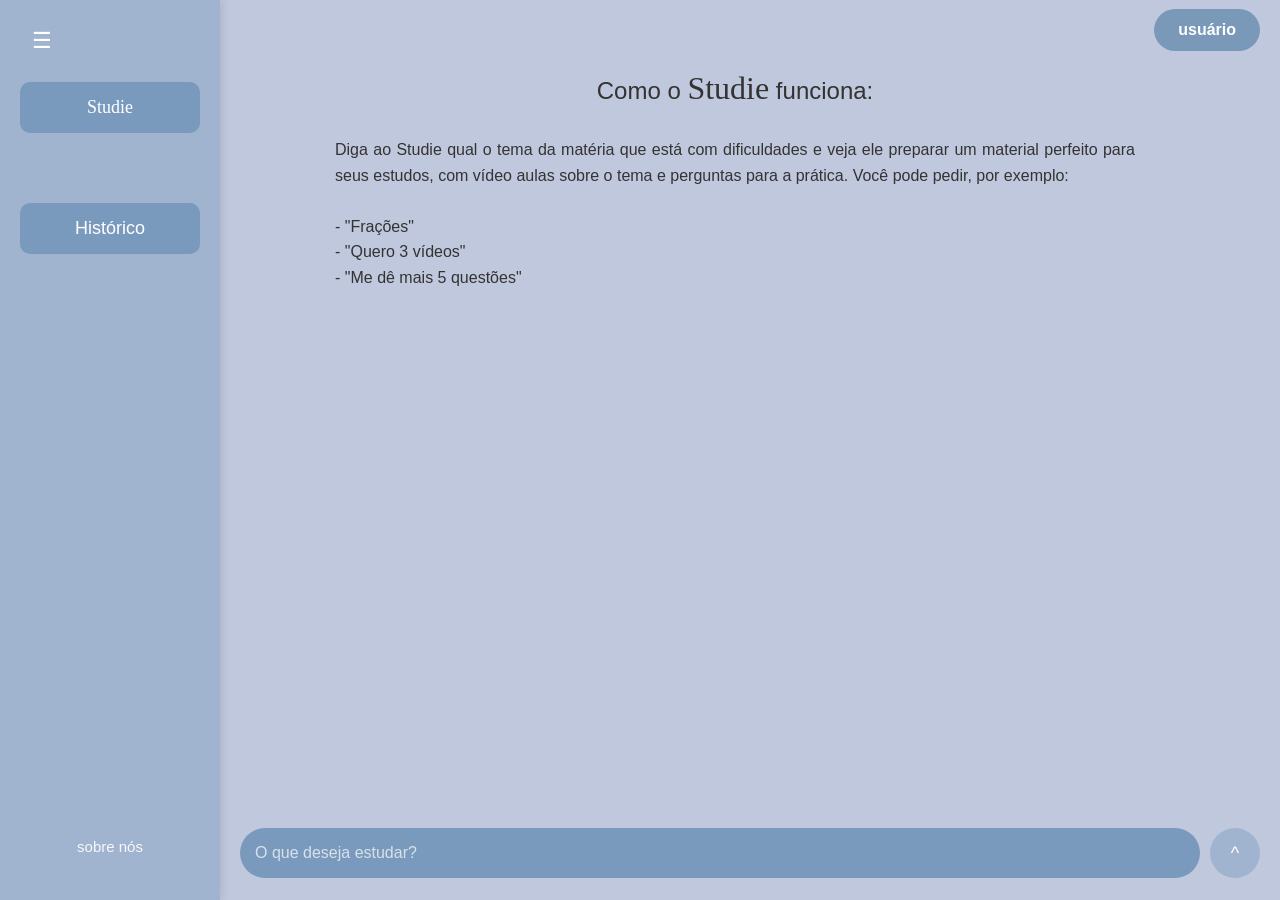
<file: mainStudie/index.html>
<!DOCTYPE html>
<html lang="pt-br">
  <head>
    <meta charset="UTF-8" />
    <title>Studie</title>
    <link rel="stylesheet" href="static/style.css" />
    <link rel="stylesheet" href="static/base.css" />
  </head>
  <body>
    <div class="app-container">
      <!-- Sidebar -->
      <div class="sidebar">
        <div class="sidebar-content">
          <button class="menu-btn" onclick="toggleSidebar()">☰</button>
          <div class="logo"><a href="./index.html">Studie</a></div>
          <a href="./ExtraScrens/history.html">Histórico</a>
          <a href="./index.html" id="newChatBtn" style="display: none"
            >Novo chat</a
          >
        </div>

        <div class="footer-link">
          <a href="#" style="font-size: 15px">sobre nós</a>
        </div>
      </div>
    </div>

    <!-- Botão flutuante (fora da sidebar) -->
    <button class="menu-btn floating" onclick="toggleSidebar()">☰</button>

    <header class="topbar">
      <button class="user-btn" onclick="toggleUserPopup()">usuário</button>

      <!-- Popup do usuário -->
      <div id="user-popup" class="user-popup">
        <p class="user-email">robson.sim@gmail.com</p>
        <hr />
        <a href="#">Personalizar conta</a>
        <a href="#">Configurações</a>
        <a href="#">Fale conosco</a>
        <a href="#">Ajuda</a>
        <hr />
        <a href="#">Quem somos?</a>
        <hr />
        <a href="./ExtraScrens/login.html" class="logout">Sair</a>
      </div>
    </header>

    <div class="main-container">
      <!-- Main Content -->
      <div class="main">
        <!-- Intro Section -->
        <div class="intro">
          <div class="home-container">
            <div class="title">Como o <span>Studie</span> funciona:</div>

            <p>
              Diga ao Studie qual o tema da matéria que está com dificuldades e
              veja ele preparar um material perfeito para seus estudos, com
              vídeo aulas sobre o tema e perguntas para a prática. Você pode
              pedir, por exemplo:
              <br /><br />
              - "Frações" <br />
              - "Quero 3 vídeos" <br />
              - "Me dê mais 5 questões"
            </p>
          </div>

          <div class="input-bar1">
            <input
              type="text"
              id="entrada-inicial"
              placeholder="O que deseja estudar?"
            />
            <button onclick="enviainicia()">^</button>
          </div>
        </div>

        <!-- Chat Section -->
        <div class="chat-section" id="chat-box" style="display: none">
          <div class="chat-mensagens" id="chat-mensagens">
            <!-- Mensagens aparecem aqui -->
          </div>
          <div class="input-bar2">
            <input
              type="text"
              id="entrada"
              placeholder="Digite sua mensagem..."
            />
            <button onclick="enviar()">^</button>
          </div>
        </div>
      </div>
    </div>

    <!-- Popup de aviso de login -->
    <div id="login-popup" class="login-popup">
      <div class="login-popup-content">
        <h2>Faça login para acessar o histórico</h2>
        <p>Você precisa estar conectado para ver seu histórico de estudos.</p>
        <div class="popup-buttons">
          <button id="popup-login-btn">Fazer login</button>
          <button id="popup-fechar-btn">Fechar</button>
        </div>
      </div>
    </div>

    <script src="static/script.js"></script>
  </body>
</html>
</file>
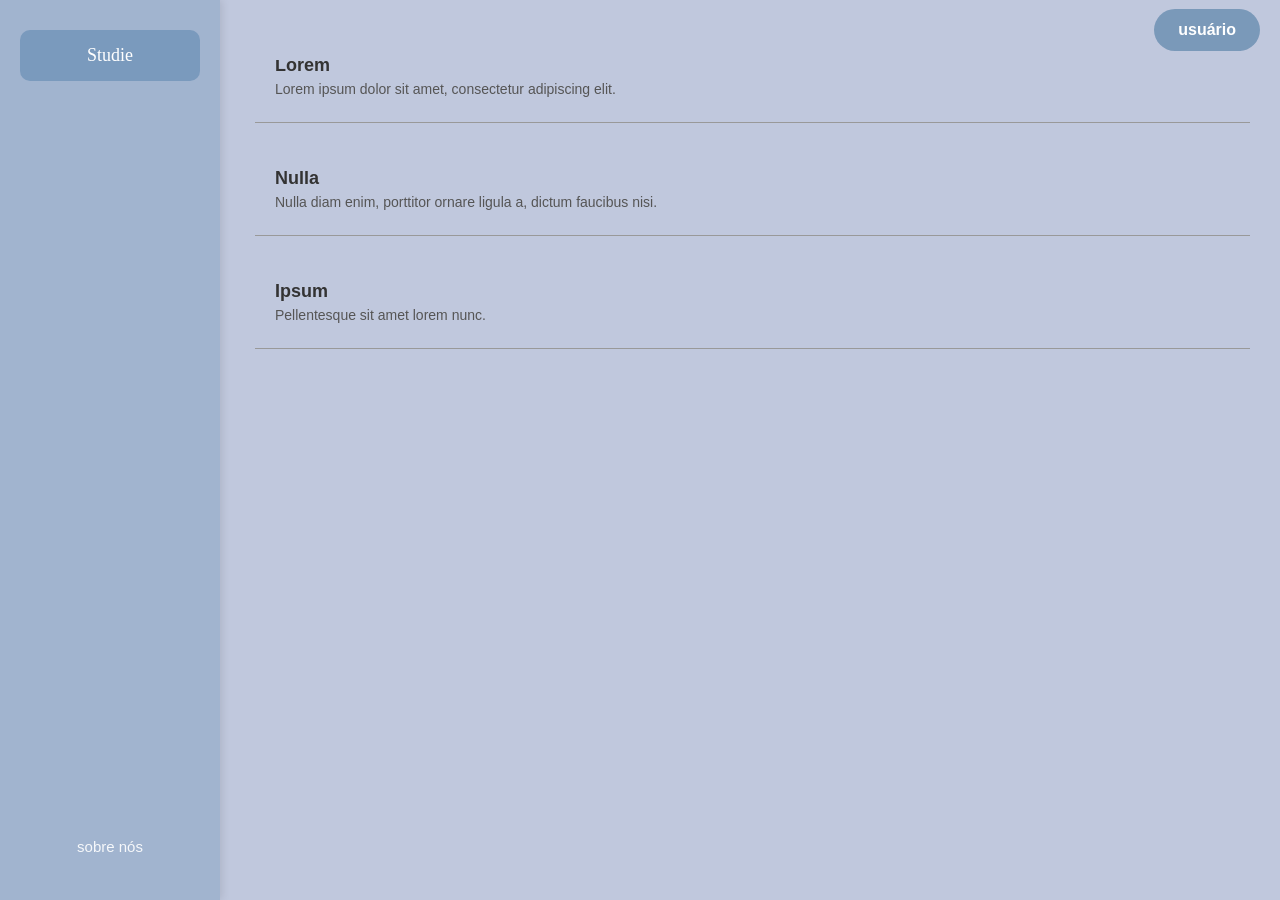
<file: mainStudie/ExtraScrens/history.html>
<!DOCTYPE html>
<html lang="en">
  <head>
    <meta charset="UTF-8" />
    <meta name="viewport" content="width=device-width, initial-scale=1.0" />
    <link rel="stylesheet" href="../static/base.css" />
    <link rel="stylesheet" href="history.css"/>
    <link rel="icon" href="../static/favicon.ico" />
    <title>Histórico</title>
  </head>
  <body>
    
  <div class="app-container">
      <!-- Sidebar -->
      <div class="sidebar">
        <div class="sidebar-content">
          <div class="logo"><a href="../index.html">Studie</a></div>
          <a href="#" id="newChatBtn" style="display: none">Novo chat</a>
        </div>

        <div class="footer-link">
          <a href="#" style="font-size: 15px">sobre nós</a>
        </div>
      </div>
    </div>


    <!-- Botão flutuante (fora da sidebar) -->
    <button class="menu-btn floating" onclick="toggleSidebar()">☰</button>

    <!-- Topbar -->
     <header class="topbar">
  <button class="user-btn" onclick="toggleUserPopup()">usuário</button>

  <!-- Popup do usuário -->
  <div id="user-popup" class="user-popup">
    <p class="user-email">robson.sim@gmail.com</p>
    <hr>
    <a href="#">Personalizar conta</a>
    <a href="#">Configurações</a>
    <a href="#">Fale conosco</a>
    <a href="#">Ajuda</a>
    <hr>
    <a href="#">Quem somos?</a>
    <hr>
    <a href="#" class="logout">Sair</a>
  </div>
</header>


    <!-- Conteúdo principal -->
    <div class="main-container">
      <div class="main">
        <div class="history-container">
          <div class="history-item">
            <a href="../index.html?id=chat1">
              <h3>Lorem</h3>
              <p>Lorem ipsum dolor sit amet, consectetur adipiscing elit.</p>
            </a>
          </div>
          <div class="history-item">
            <a href="../index.html?id=chat2">
              <h3>Nulla</h3>
              <p>Nulla diam enim, porttitor ornare ligula a, dictum faucibus nisi.</p>
            </a>
          </div>
          <div class="history-item">
            <a href="../index.html?id=chat3">
              <h3>Ipsum</h3>
              <p>Pellentesque sit amet lorem nunc.</p>
            </a>
          </div>
        </div>
      </div>
    </div>
  </div>

  <script src="../static/script.js"></script>
  </body>
</html>
</file>
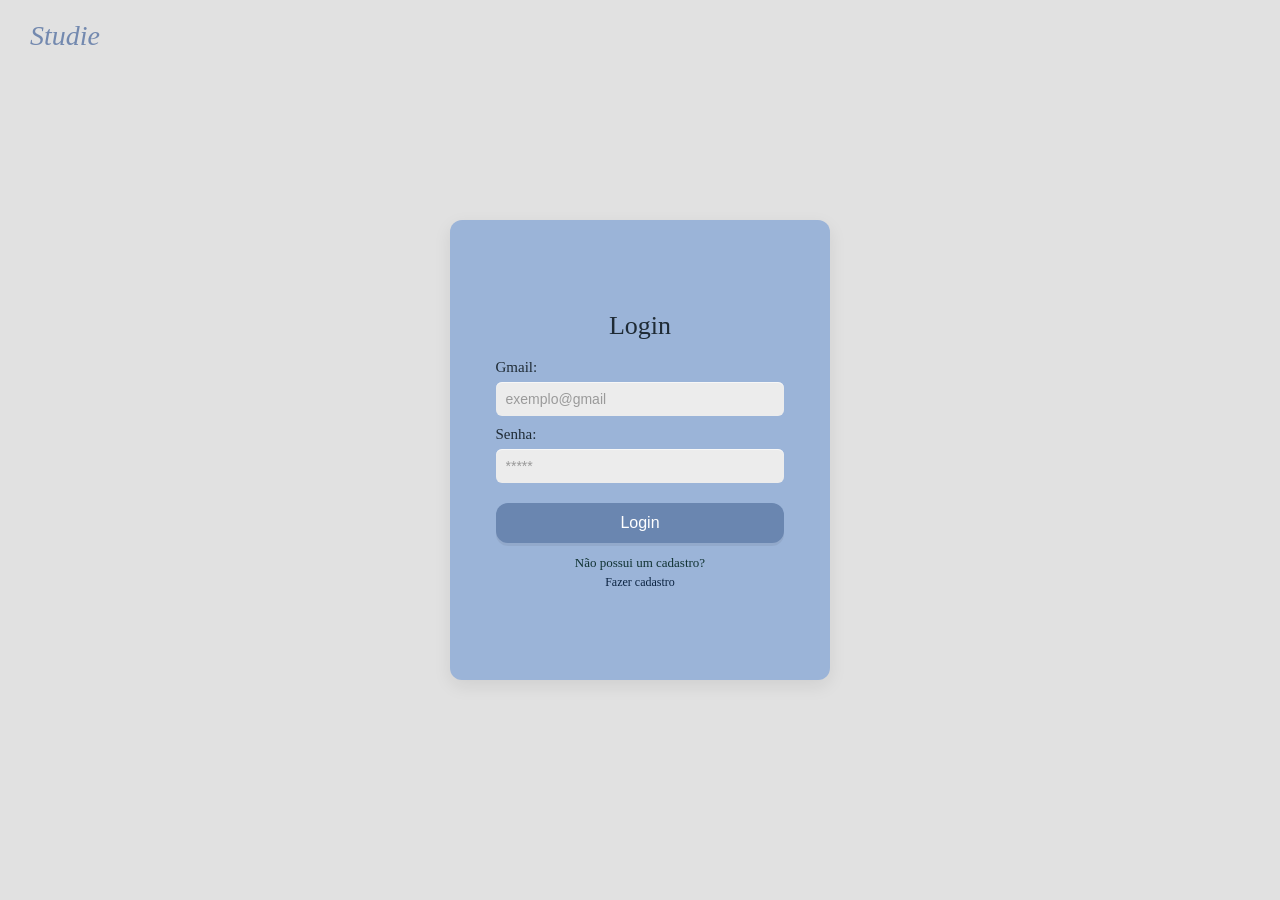
<file: mainStudie/ExtraScrens/login.html>
<!DOCTYPE html>
<html lang="pt-br">
<head>
  <meta charset="UTF-8">
  <meta name="viewport" content="width=device-width, initial-scale=1.0">
  <title>Studie - Login/Cadastro</title>
  <link rel="stylesheet" href="../static/base.css">
  <link rel="stylesheet" href="../static/login.css">
</head>
<body>

  <div class="logo">Studie</div>

  <div class="container">
    <div class="flip-card" id="flip-card">
      <div class="flip-card-inner">

        <!-- ====== CARD DE LOGIN ====== -->
        <div class="flip-card-front">
          <div class="card">
            <h2>Login</h2>
            <label for="login-email">Gmail:</label>
            <input type="email" id="login-email" placeholder="exemplo@gmail">
            
            <label for="login-senha">Senha:</label>
            <input type="password" id="login-senha" placeholder="*****">

            <button class="btn">Login</button>
            <p class="texto-alternar">Não possui um cadastro?</p>
            <a href="#" id="to-register">Fazer cadastro</a>
          </div>
        </div>

        <!-- ====== CARD DE CADASTRO ====== -->
        <div class="flip-card-back">
          <div class="card">
            <h2>Cadastro</h2>
            <label for="cad-email">Gmail:</label>
            <input type="email" id="cad-email" placeholder="exemplo@gmail">
            
            <label for="cad-senha">Senha:</label>
            <input type="password" id="cad-senha" placeholder="*****">

            <label for="cad-confirm">Confirmar Senha:</label>
            <input type="password" id="cad-confirm" placeholder="*****">

            <button class="btn">Cadastrar</button>
            <p class="texto-alternar">Já possui um cadastro?</p>
            <a href="#" id="to-login">Fazer login</a>
          </div>
        </div>

      </div>
    </div>
  </div>

  <script src="../static/script.js"></script>
</body>
</html>
</file>
<file: mainStudie/static/style.css>
/* ============================================================
   🔹 CONTEÚDO PRINCIPAL (Main Container)
   ============================================================ */
.main-container {
  margin-left: 250px; /* espaço da sidebar */
  width: calc(100% - 250px);
  transition: all 0.3s ease;
}

.main-container.fullscreen {
  margin-left: 0;
  width: 100%;
}

.sidebar.hidden ~ .main-container {
  margin-left: 0;
}

/* Área principal interna */
.main {
  flex: 1;
  padding: 20px;
  display: flex;
  flex-direction: column;
  transition: all 0.3s ease;
}

/* Conteúdo introdutório (antes do chat) */
.intro {
  display: flex;
  flex-direction: column;
  gap: 20px;
  flex: 1;
  align-items: center;
}

.title {
  font-size: 24px;
  margin-bottom: 30px;
  text-align: center;
}

.title span {
  font-family: "Brush Script MT", cursive;
  font-size: 32px;
}

p {
  line-height: 1.6;
}

.home-container {
  display: flex;
  flex-direction: column;
  justify-content: flex-start;
  align-items: center;
  text-align: justify;
  max-width: 800px;
  margin: 50px;
}

/* ============================================================
   🔹 CHAT (Mensagens + Input)
   ============================================================ */
.chat-section {
  display: flex;
  flex-direction: column;
  flex-grow: 1;
  height: 100%;
  overflow-y: auto;
  width: 100%;
  display: none;
}

.chat-mensagens {
  flex-grow: 1;
  overflow-y: auto;
  display: flex;
  flex-direction: column;
  gap: 10px;
  padding: 70px 40px 80px 10px;
  width: 100%;
}

/* ============================================================
   🔹 INPUT BAR (Campo de texto + botão enviar)
   ============================================================ */
.input-bar1,
.input-bar2 {
  background-color: #c0c8dd;
  padding: 20px;
  display: flex;
  align-items: center;
  gap: 10px;
  position: fixed;
  bottom: 2px;
  width: calc(100% - 220px);
  left: 220px;
  transition: all 0.3s ease;
}

/* Ajuste quando sidebar está escondida */
.sidebar.hidden ~ .main-container .input-bar1,
.sidebar.hidden ~ .main-container .input-bar2 {
  width: 100%;
  left: 0;
}

/* Mantém o espaçamento do botão removido (Documentação) */
/* Espaçador para substituir o botão 'Documentação' removido */

.input-bar1 input,
.input-bar2 input {
  flex: 1;
  padding: 10px 15px;
  border-radius: 30px;
  border: none;
  font-size: 16px;
  background-color: #7a9abd;
  height: 50px;
  color: white;
  outline: none;
  transition: box-shadow 0.3s;
}

.input-bar1 input:focus,
.input-bar2 input:focus {
  box-shadow: 0 0 0 3px rgba(122, 154, 189, 0.5);
}

.input-bar1 input::placeholder,
.input-bar2 input::placeholder {
  color: rgba(255, 255, 255, 0.7);
}

.input-bar1 button,
.input-bar2 button {
  background-color: #a1b4cf;
  color: white;
  border: none;
  padding: 10px 16px;
  border-radius: 40px;
  font-size: 18px;
  cursor: pointer;
  height: 50px;
  width: 50px;
  transition: background-color 0.3s;
}

.input-bar1 button:hover,
.input-bar2 button:hover {
  background-color: #7a9abd;
}

/* ============================================================
   🔹 MENSAGENS (Bolinhas de conversa)
   ============================================================ */

/* Mensagem padrão */
.bolha {
  background-color: #a1b4cf;
  color: #000;
  padding: 15px 20px;
  border-radius: 20px;
  max-width: 80%;
  margin: 5px 0;
  word-wrap: break-word;
  box-shadow: 1px 1px 4px rgba(0, 0, 0, 0.1);
}

/* Mensagem do usuário (direita) */
.user-msg {
  align-self: flex-end;
  max-width: 80%;
  padding: 12px 18px;
  background-color: #7a9abd;
  color: #fff;
  border-radius: 20px 20px 4px 20px;
  position: relative;
  box-shadow: 1px 1px 4px rgba(0, 0, 0, 0.15);
}

.user-msg::after {
  content: "";
  position: absolute;
  right: -10px;
  bottom: 8px;
  width: 0;
  height: 0;
  border: 10px solid transparent;
  border-left-color: #7a9abd;
}

/* Mensagem do bot (esquerda) */
.bot-msg {
  align-self: flex-start;
  max-width: 80%;
  padding: 12px 18px;
  background-color: #a1b4cf;
  color: #000;
  border-radius: 20px 20px 20px 4px;
  position: relative;
  box-shadow: 1px 1px 4px rgba(0, 0, 0, 0.1);
}

.bot-msg::before {
  content: "";
  position: absolute;
  left: -10px;
  bottom: 8px;
  width: 0;
  height: 0;
  border: 10px solid transparent;
  border-right-color: #a1b4cf;
}

/*TELA CHEIA CHAT//

/* Ajuste da área do chat */
.main-container.fullscreen .chat-section {
  display: flex;
  flex-direction: column;
  width: 100%;
  height: calc(100vh - 160px);
  overflow-y: auto;
  padding-bottom: 120px;
}
</file>
<file: mainStudie/static/base.css>
/* ============================================================
   🔹 RESET E CONFIGURAÇÕES BASE
   ============================================================ */
* {
  margin: 0;
  padding: 0;
  box-sizing: border-box;
}

body {
  font-family: "Segoe UI", sans-serif;
  background-color: #c0c8dd;
  color: #333;
  overflow-x: hidden;
}

.app-container {
  display: flex;
  min-height: 0px;
  position: relative;
}

/* Sidebar recolhida */
.sidebar.hidden {
  transform: translateX(-220px);
  transition: transform 0.3s ease;
}

/* Animação suave da sidebar */
.sidebar {
  transition: transform 0.3s ease;
}

/* Quando a sidebar está oculta, o conteúdo central se ajusta */
.main-container.fullscreen {
  margin-left: 0 !important; /* remove o espaço lateral */
  width: 100%;
  transition: all 0.3s ease;
}

/* Quando a sidebar está visível */
.main-container {
  margin-left: 220px; /* mesma largura da sidebar */
  transition: all 0.3s ease;
}

/* Para o botão flutuante não ficar sobreposto */
.menu-btn.floating {
  position: fixed;
  top: 15px;
  left: 15px;
  z-index: 1000;
  background-color: rgba(160, 180, 200, 0.6);
  border: none;
  border-radius: 8px;
  padding: 8px 10px;
  cursor: pointer;
  box-shadow: 0 0 6px rgba(0, 0, 0, 0.15);
  transition: background-color 0.2s ease;
}

.menu-btn.floating:hover {
  background-color: rgba(160, 180, 200, 0.9);
}

/* Fundo do popup */
.login-popup {
  display: none; /* começa invisível */
  position: fixed;
  top: 0;
  left: 0;
  width: 100%;
  height: 100%;
  background-color: rgba(0, 0, 0, 0.5);
  justify-content: center;
  align-items: center;
  z-index: 2000;
}

/* Conteúdo central */
.login-popup-content {
  background-color: #a1b4cf;
  padding: 30px;
  border-radius: 15px;
  box-shadow: 0 0 20px rgba(0, 0, 0, 0.2);
  text-align: center;
  max-width: 400px;
  width: 90%;
  color: #fff;
}

/* Botões */
.popup-buttons {
  display: flex;
  justify-content: center;
  gap: 15px;
  margin-top: 20px;
}

.popup-buttons button {
  background-color: #7e9ab8;
  border: none;
  color: white;
  padding: 10px 20px;
  border-radius: 8px;
  cursor: pointer;
  transition: background-color 0.2s;
}

.popup-buttons button:hover {
  background-color: #6d89a6;
}

/* ============================================================
   🔹 SIDEBAR (Menu lateral)
   ============================================================ */
.sidebar {
  width: 220px;
  background-color: #a1b4cf;
  padding: 20px;
  display: flex;
  flex-direction: column;
  align-items: stretch; /* garante alinhamento uniforme */
  justify-content: flex-start; /* evita o espaçamento extremo */
  gap: 20px; /* adiciona espaçamento entre os itens */
  transition: transform 0.3s ease;
  box-shadow: 2px 0 8px rgba(0, 0, 0, 0.1);
  position: fixed;
  top: 0;
  left: 0;
  height: 100%;
  z-index: 1000;
}
.sidebar-content {
  display: flex;
  flex-direction: column;
  gap: 10px;
}

.logo {
  font-family: "Brush Script MT", cursive;
  font-size: 36px;
  color: white;
  margin-bottom: 40px;
}

/* Links dentro da sidebar */
.sidebar a {
  background-color: #7a9abd;
  color: white;
  text-decoration: none;
  padding: 15px 40px;
  margin-bottom: 10px;
  margin-top: 10px;
  border-radius: 10px;
  font-size: 18px;
  text-align: center;
  display: block;
  width: 100%;
  transition: background-color 0.3s, transform 0.2s;
}

.sidebar a:hover {
  background-color: #6889ad;
  transform: translateX(3px);
}

/* Texto do rodapé da sidebar */
.sidebar .footer-link {
  margin-top: auto;
  text-align: center;
}

.footer-link a {
  background: none;
  color: white;
  font-size: 14px;
  opacity: 0.9;
  text-decoration: none;
  transition: opacity 0.3s;
}

.footer-link a:hover {
  opacity: 1;
}
/* Ocultar sidebar */
.sidebar.hidden {
  transform: translateX(-100%);
}

/* ============================================================
   🔹 BOTÃO DE MENU (Abrir/Fechar Sidebar)
   ============================================================ */
.menu-btn {
  background-color: #a1b4cf;
  color: white;
  border: none;
  font-size: 22px;
  cursor: pointer;
  padding: 8px 12px;
  border-radius: 8px;
  transition: background-color 0.3s;
  margin-right: 150px;
}

.menu-btn:hover {
  background-color: #a1b4cf;
}

/* Botão flutuante quando sidebar estiver fechada */
.menu-btn.floating {
  position: fixed;
  top: 20px;
  left: 20px;
  z-index: 1100;
  display: none;
  background-color: #a1b4cf;
  box-shadow: 0 2px 10px rgba(0, 0, 0, 0.2);
  animation: pulse 2s infinite;
}

@keyframes pulse {
  0% {
    transform: scale(1);
  }
  50% {
    transform: scale(1.05);
  }
  100% {
    transform: scale(1);
  }
}

/* ============================================================
   🔹 TOPBAR (Barra superior)
   ============================================================ */
.topbar {
  position: fixed;
  top: 0;
  left: 220px;
  right: 0;
  height: 60px;
  background-color: #c0c8dd;
  display: flex;
  justify-content: flex-end;
  align-items: center;
  padding: 0 20px;
  z-index: 900;
  transition: left 0.3s ease;
}

/* Reposiciona quando sidebar está escondida */
.sidebar.hidden ~ .topbar {
  left: 0;
}

/* Botão de usuário */
.user-btn {
  display: inline-block;
  padding: 12px 24px;
  color: #ffffff;
  background-color: #7a99b9;
  border: none;
  border-radius: 30px;
  font-size: 16px;
  font-weight: 600;
  cursor: pointer;
  overflow: hidden;
}

.user-btn:hover {
  box-shadow: 0 0 40px 40px #5e8cbb inset;
  color: white;
}

/* ============================================================
   🔹 MODO TELA CHEIA (quando sidebar está escondida)
   ============================================================ */
.sidebar.hidden ~ .main-container,
.main-container.fullscreen {
  margin-left: 0;
  position: fixed;
  left: 0;
  right: 0;
  bottom: 0;
  width: 100%;
  height: calc(100vh - 0px);
  display: flex;
  justify-content: center;
  align-items: center;
  z-index: 800;
  transition: all 0.5s ease;
}

.sidebar.hidden ~ .main-container .main,
.main-container.fullscreen .main {
  width: 100%;
  max-width: 1200px;
  height: 100%;
  display: flex;
  flex-direction: column;
  justify-content: center;
  align-items: center;
}

/* Inputs ajustados em tela cheia */
.sidebar.hidden ~ .main-container .input-bar1,
.sidebar.hidden ~ .main-container .input-bar2,
.main-container.fullscreen .input-bar1,
.main-container.fullscreen .input-bar2 {
  width: 100%;
  left: 0;
  right: 0;
  padding-left: 20px;
  padding-right: 20px;
}

/* ============================================================
   🔹 RESPONSIVIDADE (Tablets e Celulares)
   ============================================================ */

/* Tablets */
@media (max-width: 900px) {
  .sidebar {
    width: 200px;
  }
  .topbar {
    left: 200px;
  }
  .main-container {
    margin-left: 200px;
  }
  .input-bar1,
  .input-bar2 {
    width: calc(100% - 200px);
    left: 200px;
  }
}

/* Telas médias */
@media (max-width: 768px) {
  .sidebar {
    position: fixed;
    z-index: 1000;
    height: 100%;
  }
  .topbar {
    left: 0;
    z-index: 950;
  }
  .main-container {
    margin-left: 0;
    margin-top: 60px;
    z-index: 800;
  }
  .input-bar1,
  .input-bar2 {
    width: 100%;
    left: 0;
    z-index: 900;
  }
}

/* Celulares */
@media (max-width: 600px) {
  .sidebar {
    width: 100%;
    max-width: 250px;
  }
  .title {
    font-size: 20px;
  }
  .title span {
    font-size: 28px;
  }
  .input-bar1 input,
  .input-bar2 input {
    font-size: 14px;
  }
  .bolha {
    max-width: 90%;
    font-size: 14px;
    padding: 12px 15px;
  }
}

/* ============================================================
   🔹 POPUP DO USUÁRIO
   ============================================================ */

.user-popup {
  position: absolute;
  top: 50px;
  right: 20px;
  background-color: #7a99b9;
  border-top-left-radius: 20px;
  border-top-right-radius: 5px;
  border-bottom-right-radius: 20px;
  border-bottom-left-radius: 20px;
  padding: 15px 25px;
  display: none;
  flex-direction: column;
  box-shadow: 0px 13px 10px 0px rgba(0, 0, 0, 0.15);
  z-index: 1200;
  min-width: 230px;
  animation: popupFade 0.2s ease-in-out;
}

@keyframes popupFade {
  from {
    opacity: 0;
    transform: translateY(-5px);
  }
  to {
    opacity: 1;
    transform: translateY(0);
  }
}

/* Texto do e-mail */
.user-popup .user-email {
  font-weight: 600;
  color: white;
  text-align: center;
  margin-bottom: 5px;
  font-size: 14px;
}

/* Linhas divisórias */
.user-popup hr {
  border: none;
  border-top: 1px solid rgba(255, 255, 255, 0.5);
  margin: 5px 0;
}

/* Links do popup */
.user-popup a {
  color: white;
  text-decoration: none;
  font-size: 15px;
  padding: 5px 0;
  display: block;
  transition: color 0.2s, transform 0.1s;
}

.user-popup a:hover {
  color: #e0e7f1;
  transform: translateX(2px);
}

/* Botão de sair */
.user-popup .logout {
  text-align: center;
  font-weight: bold;
  color: #fff;
}

.user-popup .logout:hover {
  color: #ffebeb;
  text-decoration: underline;
}
</file>
<file: mainStudie/ExtraScrens/history.css>
/* === Histórico === */
.main-container {
  flex: 1;
  padding-top: 50px;
  padding-left: 250px;
  margin-left: -25px;
  margin-top: -50px;
  transition: padding-left 0.3s ease;
}
.history-container {
  display: flex;
  flex-direction: column;
  gap: 20px;
  padding: 30px;
}

.history-item {
  border-bottom: 1px solid #999;
  padding: 15px 10px;
}

.history-item a {
  text-decoration: none;
  color: inherit;
  display: block;
  transition: background-color 0.2s, transform 0.2s;
  padding: 10px;
  border-radius: 10px;
}

.history-item a:hover {
  background-color: rgba(161, 180, 207, 0.3);
  transform: translateX(4px);
}

.history-item h3 {
  font-size: 18px;
  margin-bottom: 5px;
  font-weight: bold;
}

.history-item p {
  font-size: 14px;
  color: #555;
}

/* === Main container responsivo com sidebar === */
.main-container {
  flex: 1;
  padding-top: 50px; /* espaço da topbar */
  padding-left: 250px; /* espaço padrão da sidebar */
  transition: padding-left 0.3s ease;
}

/* Quando sidebar fecha → ocupa tela cheia */
.sidebar.collapsed ~ .main-container {
  padding-left: 0;
}
</file>
<file: mainStudie/static/login.css>
/* === Reset e base === */
* {
  margin: 0;
  padding: 0;
  box-sizing: border-box;
}

html, body {
  height: 100%;
}

body {
  background-color: #e1e1e1;
  font-family: "Times New Roman", serif;
  display: flex;
  justify-content: center;
  align-items: center;
  min-height: 100vh;
  overflow: hidden;
  position: relative;
}

/* Logo no canto superior esquerdo (não afeta centralização do card) */
.logo {
  position: absolute;
  top: 20px;
  left: 30px;
  font-size: 28px;
  color: #7389af;
  font-style: italic;
  pointer-events: none;
}

/* === Container principal ===
   Mantemos perspective aqui para o efeito 3D. 
   O container ocupa toda a área disponível e centraliza o flip-card. */
.container {
  width: 100%;
  height: 100%;
  display: flex;
  justify-content: center;
  align-items: center;
  perspective: 1200px;
  padding: 20px; /* protege em telas pequenas */
}

/* === Flip Card === */
.flip-card {
  width: 380px;   /* largura fixa para preservar proporção do design */
  max-width: 92vw; /* garante que caiba em telas pequenas */
  height: 460px;  /* altura que cobre os campos e botões */
  position: relative;
  display: flex;
  align-items: center;
  justify-content: center;
  margin: auto; /* reforço para centralização */
}

.flip-card-inner {
  position: relative;
  width: 100%;
  height: 100%;
  text-align: center;
  transition: transform 0.8s cubic-bezier(.2,.8,.2,1);
  transform-style: preserve-3d;
  will-change: transform;
}

.flip-card.flipped .flip-card-inner {
  transform: rotateY(180deg);
}

/* === Faces do card === */
.flip-card-front,
.flip-card-back {
  position: absolute;
  width: 100%;
  height: 100%;
  backface-visibility: hidden;
  border-radius: 12px;
  background-color: #9bb4d8;
  display: flex;
  flex-direction: column;
  align-items: center;
  justify-content: center;
  box-shadow: 0 6px 18px rgba(0,0,0,0.08);
  padding: 18px;
}

.flip-card-back {
  transform: rotateY(180deg);
}

/* === Card conteúdo === */
.card {
  width: 84%;
  text-align: left;
  font-size: 15px;
  color: #1f2b35;
}

.card h2 {
  text-align: center;
  margin-bottom: 18px;
  font-weight: 400;
  font-size: 26px;
}

label {
  display: block;
  margin: 10px 0 6px;
}

input {
  width: 100%;
  padding: 9px 10px;
  border: none;
  border-radius: 6px;
  background-color: #ececec;
  box-shadow: inset 0 1px 0 rgba(255,255,255,0.6);
  font-size: 14px;
  outline: none;
}

input::placeholder {
  color: #9a9a9a;
}

/* Botão principal */
.btn {
  width: 100%;
  background-color: #6a86b0;
  border: none;
  padding: 11px;
  border-radius: 12px;
  color: white;
  margin-top: 20px;
  font-size: 16px;
  cursor: pointer;
  box-shadow: 0 3px 0 rgba(0,0,0,0.06);
}

/* Texto de alternar e link */
.texto-alternar {
  text-align: center;
  margin-top: 12px;
  font-size: 13px;
  color: #133;
}

a {
  display: block;
  text-align: center;
  font-size: 12px;
  color: #0b2340;
  text-decoration: none;
  margin-top: 4px;
}

a:hover {
  text-decoration: underline;
}

/* Responsividade - reduz um pouco o tamanho em telas pequenas */
@media (max-width: 420px) {
  .flip-card {
    height: 520px; /* deixa mais alto se o layout empilhar */
  }
  .card h2 {
    font-size: 22px;
  }
  .btn {
    padding: 12px;
  }
}
</file>
